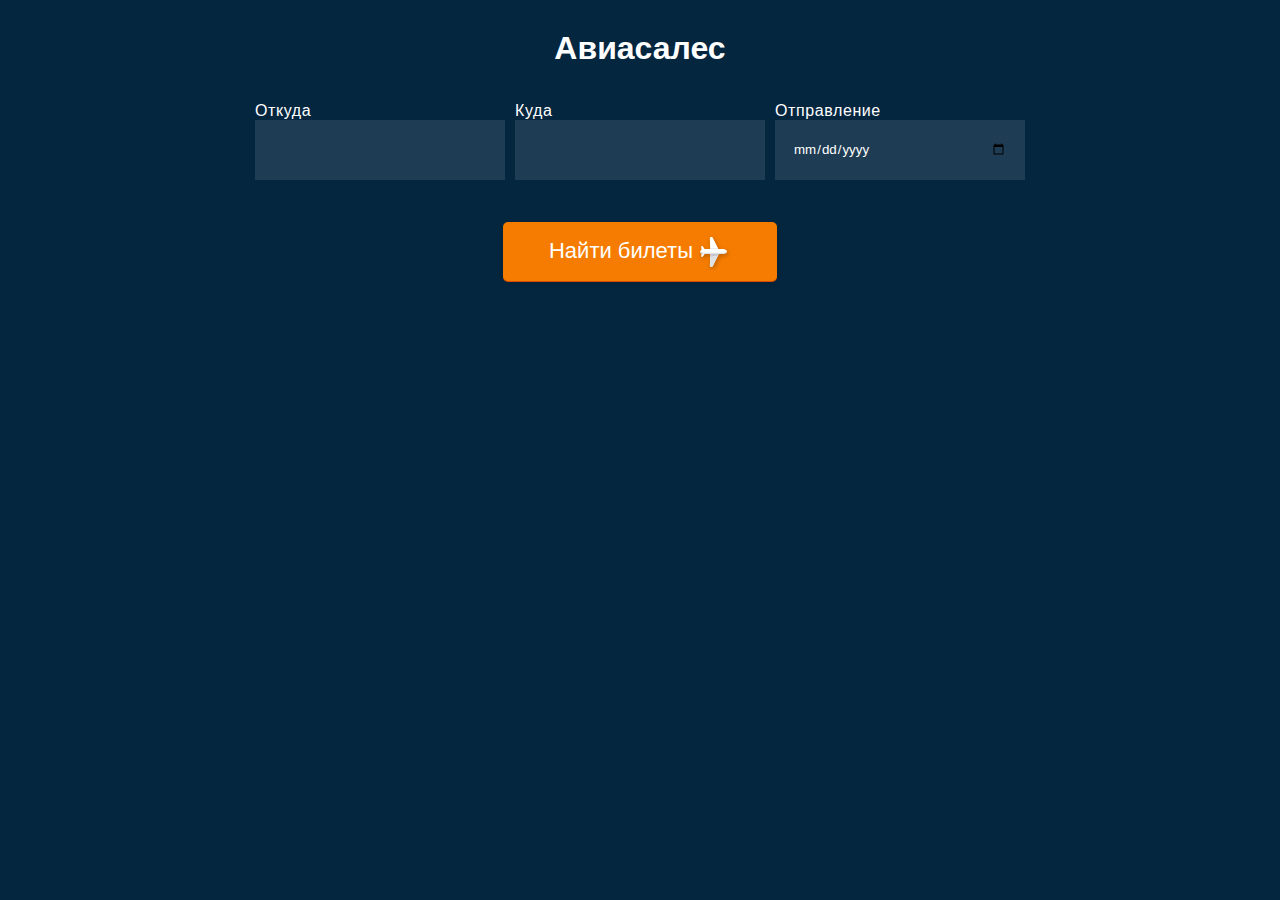
<file: index.html>
<!DOCTYPE html>
<html lang="ru">

<head>
	<meta charset="UTF-8">
	<meta name="viewport" content="width=device-width, initial-scale=1.0">
	<title>Ависалес</title>
	<link rel="stylesheet" href="style.css">
</head>

<body>
	<h1>Авиасалес</h1>
	<main>

		<section class="wrapper">
			<form class="form-search">
				<div class="wrapper__search">
					<div class="input" style="display: block;">
						<label>Откуда
							<input type="text" class="input__cities-from" required>
						</label>
						<ul class="dropdown dropdown__cities-from">

						</ul>
					</div>

					<div class="input">
						<label>Куда
							<input type="text" class="input__cities-to" required>
						</label>
						<ul class="dropdown dropdown__cities-to">

						</ul>
					</div>

					<div class="input input__cities-from">
						<label>Отправление
							<input type="date" class="input__date-depart" required>
						</label>
					</div>
				</div>

				<div class="wrapper__button">
					<button type="submit" class="button button__search">
						<span class="button__search-text">Найти билеты</span>
					</button>
				</div>
			</form>
		</section>
		<section class="wrapper">

			<section class="wrapper__ticket" id="cheapest-ticket" style="display: none;">
				
			</section>

			<section class="block__ticket" id="other-cheap-tickets" style="display: none;">

      </section>
		</section>


	</main>

	<script src="js/main.js"></script>
</body>

</html>



<!-- <h3 class="agent">Aviakassa</h3>
<div class="ticket__wrapper">
	<div class="left-side">
		<a href="https://www.aviasales.ru/search/SVX2905KGD1" class="button button__buy">Купить
			за 19700₽</a>
	</div>
	<div class="right-side">
		<div class="block-left">
			<div class="city__from">Вылет из города
				<span class="city__name">Екатеринбург</span>
			</div>
			<div class="date">29 мая 2020 г.</div>
		</div>

		<div class="block-right">
			<div class="changes">Без пересадок</div>
			<div class="city__to">Город назначения:
				<span class="city__name">Калининград</span>
			</div>
		</div>
	</div>
</div> -->
</file>
<file: style.css>
/* prefixed by https://autoprefixer.github.io (PostCSS: v7.0.26, autoprefixer: v9.7.3) */
* {
  -webkit-box-sizing: border-box;
  box-sizing: border-box;
  margin: 0;
  padding: 0;
  list-style-type: none;
}

body {
  font-family: "Open Sans", Helvetica, Arial, sans-serif;
  font-weight: 400;
  background: #05263F;
  color: #fff;
}

button {
  cursor: pointer;
}

input::-webkit-outer-spin-button,
input::-webkit-inner-spin-button {
  -webkit-appearance: none;
}

h1,
h2,
h3 {
  text-align: center;
  padding: 30px 0 15px;
}

.wrapper {
  max-width: 1000px;
  margin: 0 auto;
}

.wrapper__search,
.wrapper__button {
  display: -webkit-box;
  display: -ms-flexbox;
  display: flex;
  -ms-flex-wrap: wrap;
  flex-wrap: wrap;
  -webkit-box-pack: center;
  -ms-flex-pack: center;
  justify-content: center;
  -webkit-box-align: center;
  -ms-flex-align: center;
  align-items: center;
}

.wrapper__button {
  margin-top: 50px;
}

.wrapper__search .input {
  min-width: 200px;
  max-width: 250px;
  height: 50px;
  margin: 20px 5px;
  letter-spacing: 0.6px;
  position: relative;
}

.wrapper__search .input input {
  -webkit-appearance: none;
  border: 0;
  -webkit-box-sizing: border-box;
  box-sizing: border-box;
  height: 60px;
  line-height: 2.25rem;
  padding: 9px 18px;
  position: relative;
  -webkit-transition: border-radius .3s, width .3s;
  -o-transition: border-radius .3s, width .3s;
  transition: border-radius .3s, width .3s;
  -webkit-box-shadow: inset 0 0 0 2px transparent;
  box-shadow: inset 0 0 0 2px transparent;
  z-index: 1;
  width: 100%;
  border-radius: inherit;
  color: inherit;
  background-color: #1e3c53;
}

.wrapper__search .input input:focus~.label {
  top: -25px;
  left: 0;
  color: #00416A;
}

input {
  -webkit-box-shadow: 0 0 0 2px #ff6d00;
  box-shadow: 0 0 0 2px #ff6d00;
  outline: none;
  font-family: inherit;
  position: relative;
  z-index: 1;
}

.dropdown {
  width: 100%;
  background: #fff;
  color: #000;
  max-height: 300px;
  overflow-x: hidden;
  position: relative;
  z-index: 2;
}

.dropdown__city {
  display: -webkit-box;
  display: -ms-flexbox;
  display: flex;
  -webkit-box-pack: justify;
  -ms-flex-pack: justify;
  justify-content: space-between;
  padding: 5px 15px;
  cursor: pointer;
}

.dropdown__city:hover {
  color: #d84d00;
}

.button {
  display: -webkit-box;
  display: -ms-flexbox;
  display: flex;
  -webkit-box-align: center;
  -ms-flex-align: center;
  align-items: center;
  -webkit-box-pack: center;
  -ms-flex-pack: center;
  justify-content: center;
  text-align: center;
  width: 100%;
  max-width: 274px;
  min-height: 59px;
  font-size: 1.375rem;
  font-style: normal;
  line-height: 1.4;
  font-weight: 500;
  color: inherit;
  padding: 10px 20px;
  border: none;
  border-radius: 5px;
  -webkit-appearance: none;
  background-color: #f57c00;
  -webkit-box-shadow: 0 1px 0 0 #d84d00, 0 2px 6px 0 rgba(0, 0, 0, .15);
  box-shadow: 0 1px 0 0 #d84d00, 0 2px 6px 0 rgba(0, 0, 0, .15);
  -webkit-transition: all .3s;
  -o-transition: all .3s;
  transition: all .3s;
}

.button:hover {
  background-color: #ffa353;
  -webkit-transition: all .3s;
  -o-transition: all .3s;
  transition: all .3s;
}

.button__search:after {
  content: "";
  display: inline-block;
  width: 36px;
  height: 36px;
  background: 50% 50%/100% no-repeat url(img/plane.svg);
  margin-left: 2px;
}

.left-side,
.right-side {
  padding: 20px;
  width: 100%;
}

.left-side {
  min-width: 270px;
  width: 270px;
  display: -webkit-box;
  display: -ms-flexbox;
  display: flex;
  -webkit-box-orient: vertical;
  -webkit-box-direction: normal;
  -ms-flex-direction: column;
  flex-direction: column;
  -webkit-box-align: center;
  -ms-flex-align: center;
  align-items: center;
}

.right-side {
  display: -webkit-box;
  display: -ms-flexbox;
  display: flex;
  -webkit-box-pack: justify;
  -ms-flex-pack: justify;
  justify-content: space-between;
  border-left: 1px solid black;
}

.button__buy {
  font-size: 16px;
  max-width: 166px;
  line-height: 1.25;
  padding-top: 5px;
  padding-bottom: 5px;
  width: 100%;
  font-weight: 600;
  font-family: inherit;
  text-decoration: none;
  margin-bottom: 15px;
}

.button__add {
  margin: 50px auto 0;
}

.ticket {
  width: 100%;
  max-width: 730px;
  margin: 30px auto;
  border-radius: 5px;
  -webkit-box-shadow: 0 1px 5px rgba(0, 0, 0, .15);
  box-shadow: 0 1px 5px rgba(0, 0, 0, .15);
  background-color: #1e3c53;
}

.ticket__wrapper {
  display: -webkit-box;
  display: -ms-flexbox;
  display: flex;
}

.agent {
  padding: 5px;
  text-align: center;
  border-bottom: 1px solid black;
}

.block-left,
.block-right {
  display: -webkit-box;
  display: -ms-flexbox;
  display: flex;
  -webkit-box-orient: vertical;
  -webkit-box-direction: normal;
  -ms-flex-direction: column;
  flex-direction: column;
  -webkit-box-pack: justify;
  -ms-flex-pack: justify;
  justify-content: space-between;
}

.block-right {
  text-align: right;
}

.city__name {
  font-size: 18px;
  font-weight: 600;
}

.block__ticket {
  margin: 50px 0;
}

@media(max-width: 768px) {
  .ticket__wrapper {
    -ms-flex-wrap: wrap;
    flex-wrap: wrap;
  }

  .left-side {
    width: 100%;
  }
}

@media(max-width: 550px) {
  .right-side {
    -ms-flex-wrap: wrap;
    flex-wrap: wrap;
  }

  .left-side {
    min-width: 100%;
  }

  .block-right,
  .block-left {
    width: 100%;
  }

  .block-left {
    margin-bottom: 20px;
  }
}
</file>
